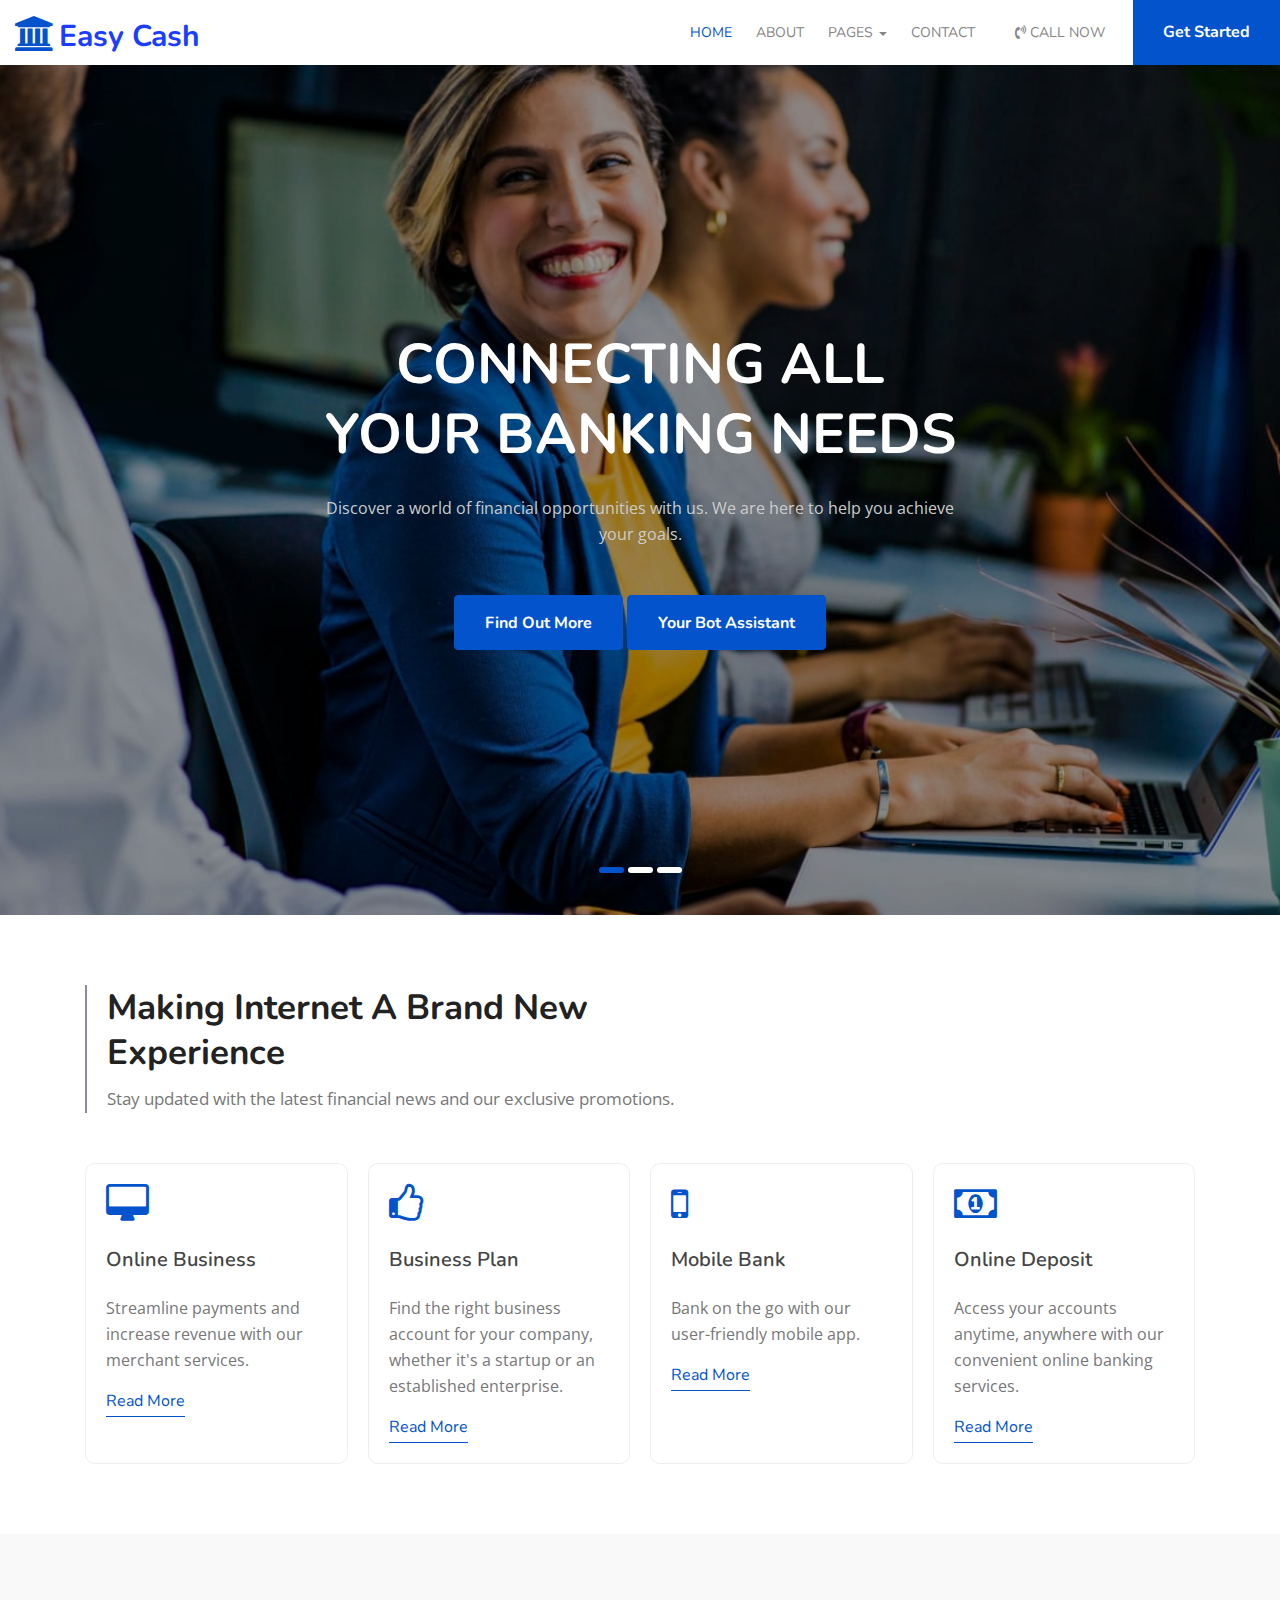
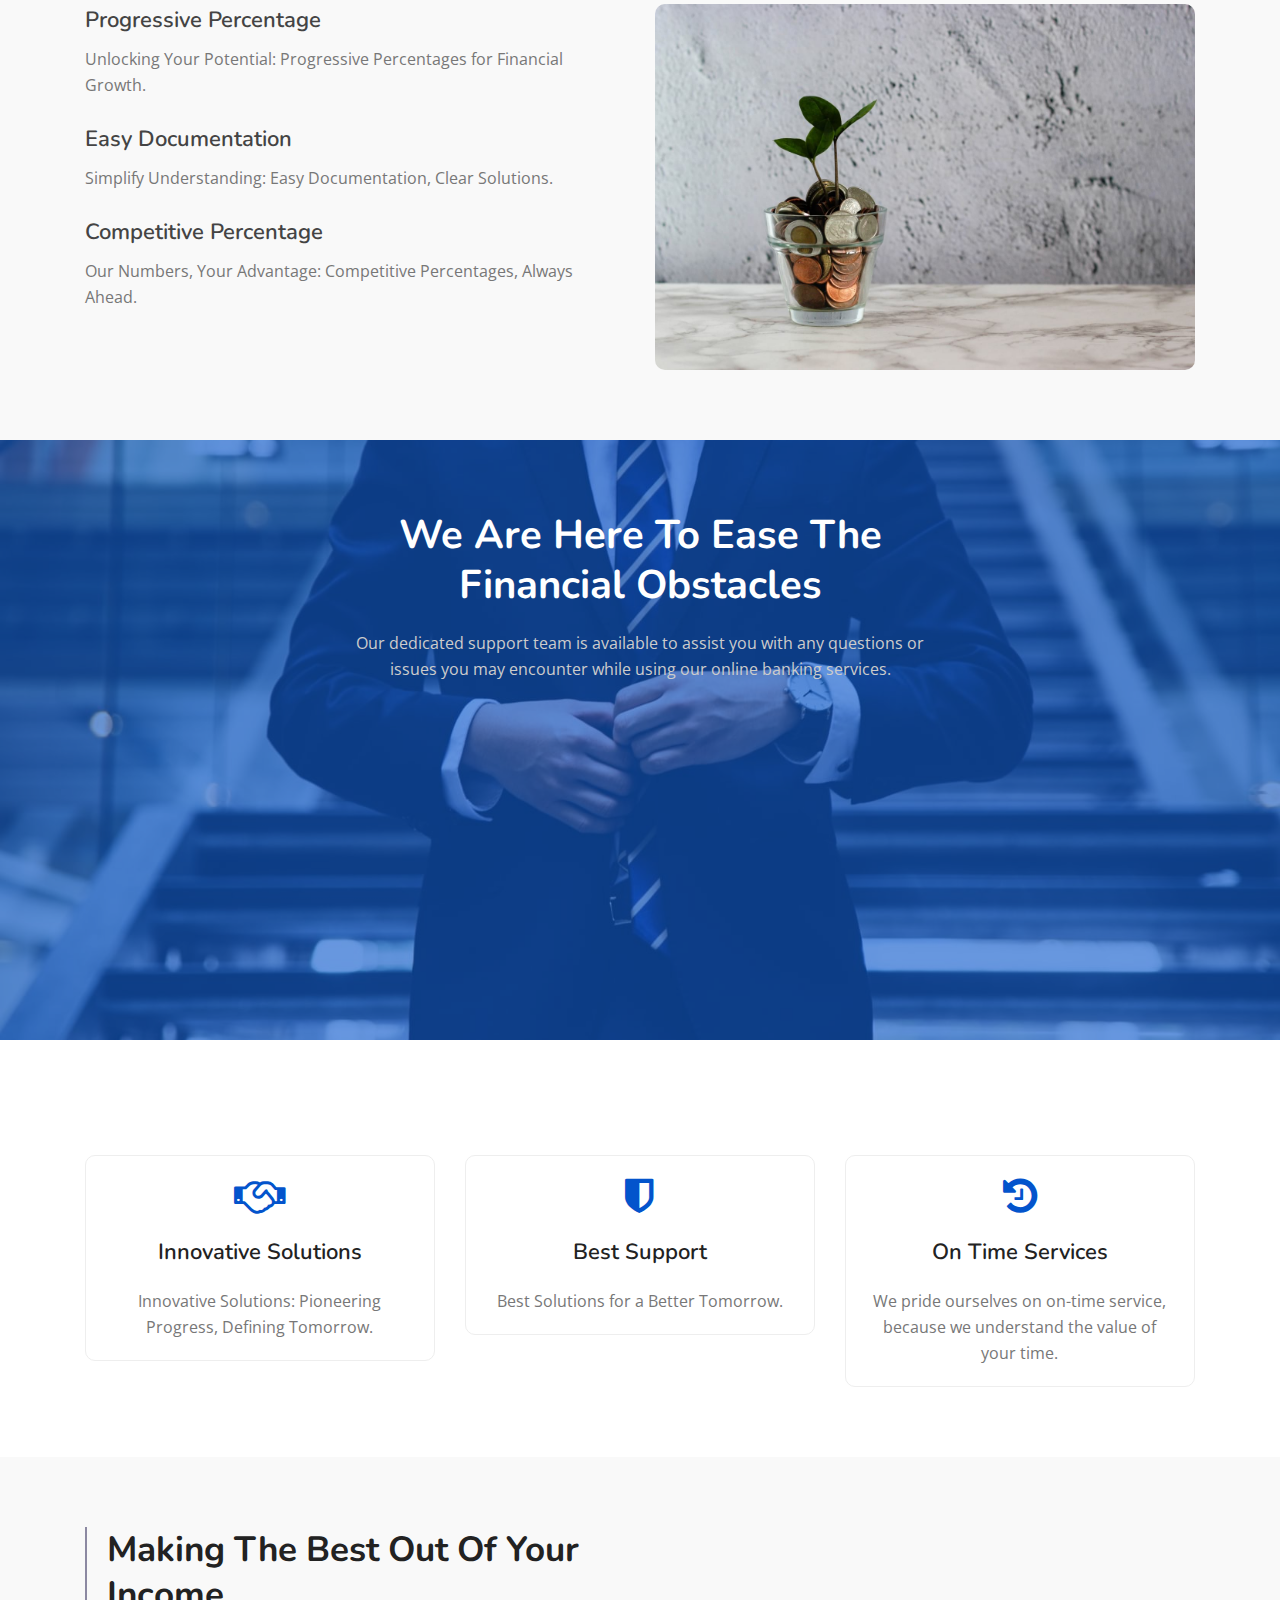
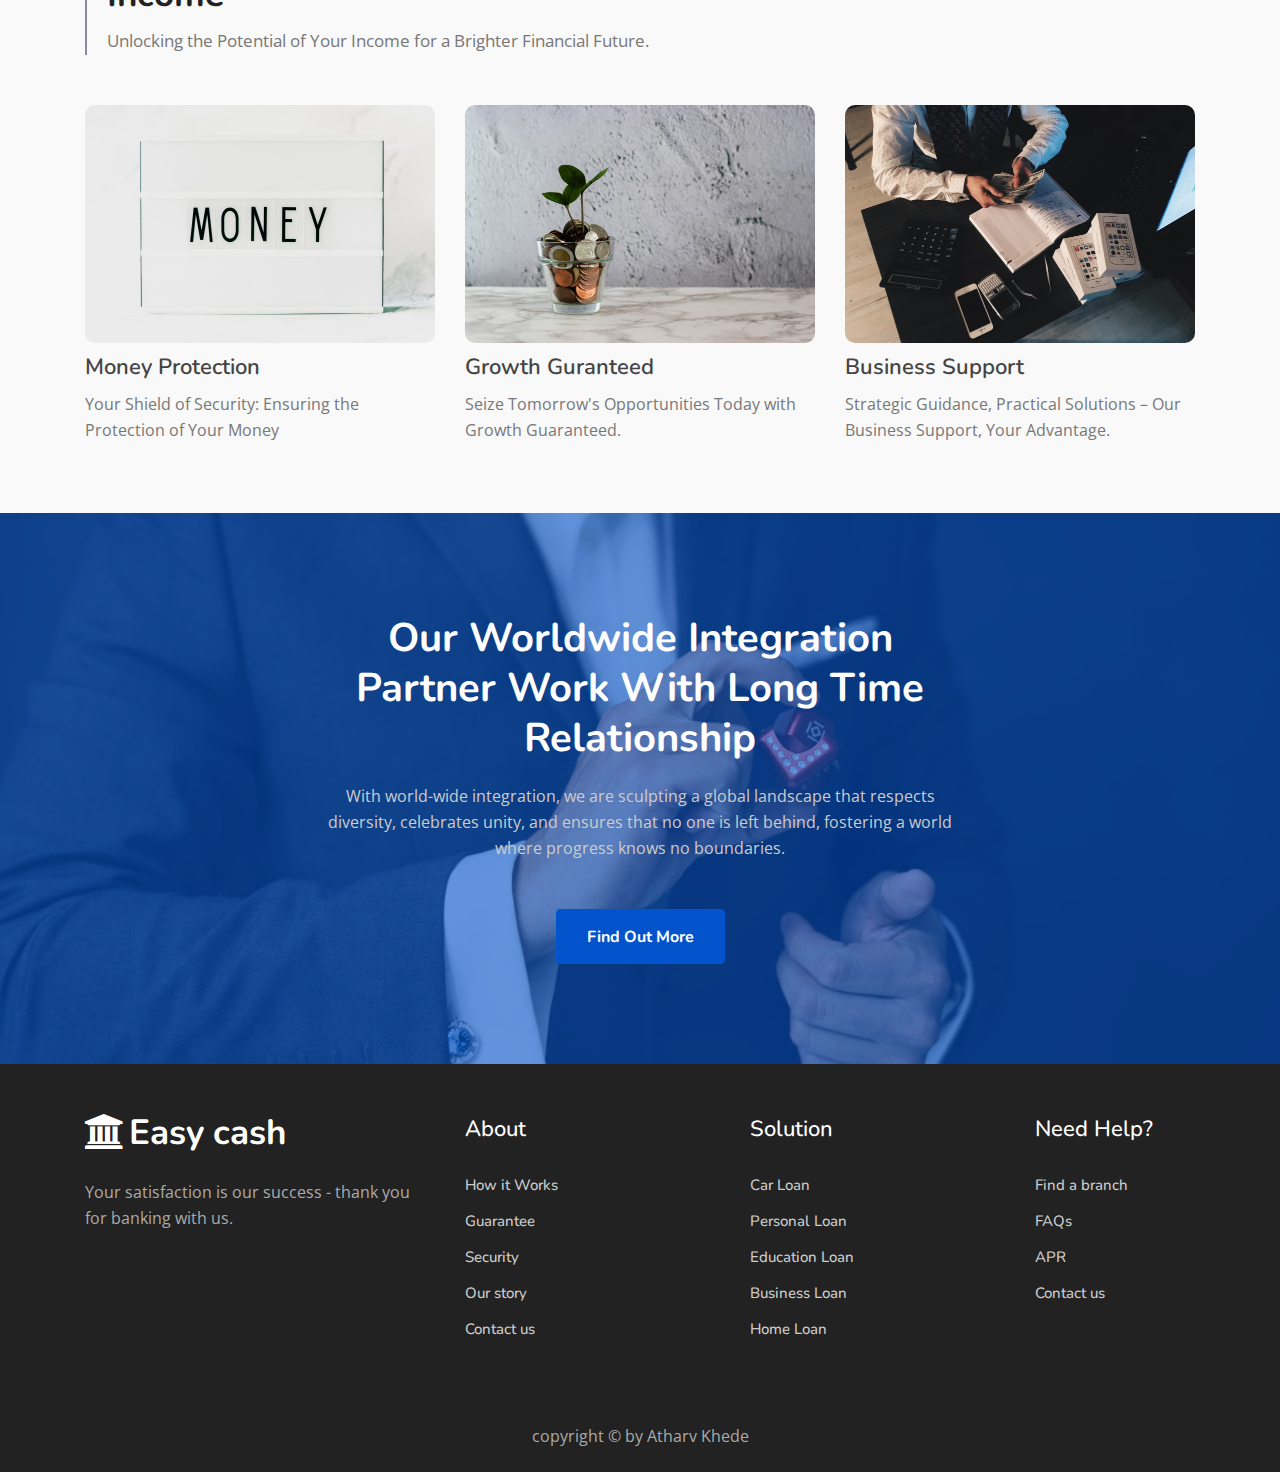
<file: index.html>
<!--
   Author: W3layouts
   Author URL: http://w3layouts.com
-->
<!doctype html>
<html lang="en">
  <head>
    <!-- Required meta tags -->
    <meta charset="utf-8">
    <meta name="viewport" content="width=device-width, initial-scale=1, shrink-to-fit=no">

    <title>Easy Cash</title>

    <!-- Template CSS -->
    <link rel="stylesheet" href="assets/css/style-starter.css">
    <link href="https://fonts.googleapis.com/css?family=Nunito:400,600,700&display=swap" rel="stylesheet">
    <link href="https://fonts.googleapis.com/css?family=Open+Sans&display=swap" rel="stylesheet">
  </head>
  <body id="home">
<section class=" w3l-header-4 header-sticky">
    <header class="absolute-top">
        <div class="container-fluid pr-lg-0">
        <nav class="navbar navbar-expand-lg navbar-light">
            <h1><a class="navbar-brand" href="index.html"><span class="fa fa-university mr-1" aria-hidden="true"></span>Easy cash</a></h1>
            <button class="navbar-toggler bg-gradient collapsed" type="button" data-toggle="collapse"
                data-target="#navbarNav" aria-controls="navbarNav" aria-expanded="false"
                aria-label="Toggle navigation">
                <span class="fa icon-expand fa-bars"></span>
				<span class="fa icon-close fa-times"></span>
            </button>
      
            <div class="collapse navbar-collapse" id="navbarNav">
                <ul class="navbar-nav ml-auto">
                    <li class="nav-item active">
                        <a class="nav-link" href="index.html">Home <span class="sr-only">(current)</span></a>
                    </li>
                    <li class="nav-item @@about__active">
                        <a class="nav-link" href="about.html">About</a>
                    </li> 
                    <li class="nav-item dropdown @@pages__active">
                        <a class="nav-link dropdown-toggle" href="#" id="navbarDropdown" role="button"
                            data-toggle="dropdown" aria-haspopup="true" aria-expanded="false">
                            pages
                        </a>
                        <div class="dropdown-menu" aria-labelledby="navbarDropdown">
                            <a class="dropdown-item" href="services.html">Services</a>
                        </div>
                    </li>
                    <li class="nav-item @@contact__active">
                        <a class="nav-link" href="contact.html">Contact</a>
                    </li>
                    <li class="nav-item ml-lg-3">
                        <a class="nav-link phone" href="tel:+(21)-234-9999"><span class="fa fa-volume-control-phone"></span> Call Now</a>
                    </li>
                    <li class="nav-item ml-lg-3">
                        <a href="#" class=" book btn btn-style">Get started</a>
                    </li>
                </ul>
            </div>
        </div>

        </nav>
    </div>
      </header>
</section>

<script src="assets/js/jquery-3.3.1.min.js"></script> <!-- Common jquery plugin -->
<!--bootstrap working-->
<script src="assets/js/bootstrap.min.js"></script>
<!-- //bootstrap working-->
<!-- disable body scroll which navbar is in active -->
<script>
$(function () {
  $('.navbar-toggler').click(function () {
    $('body').toggleClass('noscroll');
  })
});
</script>
<!-- disable body scroll which navbar is in active -->

<section class="w3l-main-slider" id="home">
  <!-- main-slider -->
  <div class="companies20-content">
    
    <div class="owl-one owl-carousel owl-theme">
      <div class="item text-center">
        <li>
          <div class="slider-info banner-view bg bg2" data-selector=".bg.bg2">
            <div class="banner-info">
              <div class="container">
                <div class="banner-info-bg mr-auto">
                  <h5>Connecting all your
                    banking needs </h5>
                  <p>Discover a world of financial opportunities with us. We are here to help you achieve your goals.</p>
                  <a class="btn btn-theme2 mt-md-5 mt-4" href="contact.html">Find out more</a>
                  <a class="btn btn-theme2 mt-md-5 mt-5" href="bot.html">Your Bot Assistant</a>
                </div>
              </div>
            </div>
          </div>
        </li>
      </div>
      <div class="item text-center">
        <li>
          <div class="slider-info  banner-view banner-top1 bg bg2" data-selector=".bg.bg2">
            <div class="banner-info">
              <div class="container">
                <div class="banner-info-bg mr-auto">
                  <h5>Connecting all your
                    banking needs </h5>
                  <p>Discover a world of financial opportunities with us. We are here to help you achieve your goals.</p>
                   <a class="btn btn-theme2 mt-md-5 mt-4" href="contact.html"> Find out more</a>
                  <a class="btn btn-theme2 mt-md-5 mt-5" href="bot.html">Your Bot Assistant</a>
                </div>
              </div>
            </div>
          </div>
        </li>
      </div>
      <div class="item text-center">
        <li>
          <div class="slider-info  banner-view banner-top2 bg bg2" data-selector=".bg.bg2">
            <div class="banner-info">
              <div class="container">
                <div class="banner-info-bg mr-auto">
                  <h5>Connecting all your
                    banking needs </h5>
                  <p>Discover a world of financial opportunities with us. We are here to help you achieve your goals.</p>
                   <a class="btn btn-theme2 mt-md-5 mt-4" href="contact.html"> Find out more</a>
                   <a class="btn btn-theme2 mt-md-5 mt-5" href="bot.html">Your Bot Assistant</a>
                </div>
              </div>
            </div>
          </div>
        </li>
      </div>
    </div>
  </div>
  <script src="assets/js/owl.carousel.js"></script>
  <!-- script for -->
  <script>
    $(document).ready(function () {
      $('.owl-one').owlCarousel({
        loop: true,
        margin: 0,
        nav: false,
        responsiveClass: true,
        autoplay: false,
        autoplayTimeout: 5000,
        autoplaySpeed: 1000,
        autoplayHoverPause: false,
        responsive: {
          0: {
            items: 1,
            nav: false
          },
          480: {
            items: 1,
            nav: false
          },
          667: {
            items: 1,
            nav: true
          },
          1000: {
            items: 1,
            nav: true
          }
        }
      })
    })
  </script>
  <!-- //script -->
  <!-- /main-slider -->
</section>
<section class="w3l-specification-6">
    <div class="specification-layout editContent">
        <div class="container">
            <div class="main-titles-head ">
                <h3 class="header-name editContent">
					Making internet a brand new experience
                </h3>
                <p class="tiltle-para editContent ">Stay updated with the latest financial news and our exclusive promotions.</p>
            </div>
                    <div class="call-grids-w3 d-grid">
                        <div class="grids-1 grids-effect">
                            <span class="fa fa-desktop"></span>
                            <h4><a href="#feature" class="title-head">Online Business</a></h4>
                            <p class="para">Streamline payments and increase revenue with our merchant services.</p>
                            <a href="about.html" class="action-button btn mt-3">Read more</a>
                        </div>
                        <div class="grids-1 grids-effect-2">
                            <span class="fa fa-thumbs-o-up"></span>
                            <h4><a href="#feature" class="title-head">Business Plan</a></h4>
                            <p class="para">Find the right business account for your company, whether it's a startup or an established enterprise.</p>
                            <a href="about.html" class="action-button btn mt-3">Read more</a>
                        </div>
                            <div class="grids-1 grids-effect">
                                <span class="fa fa-mobile"></span>
                                <h4><a href="#feature" class="title-head">Mobile Bank</a></h4>
                                <p class="para">Bank on the go with our user-friendly mobile app.</p>
                                <a href="about.html" class="action-button btn mt-3">Read more</a>
                            </div>
                            <div class="grids-1 grids-effect-2">
                                <span class="fa fa-money"></span>
                                <h4><a href="#feature" class="title-head">Online Deposit</a></h4>
                                <p class="para">Access your accounts anytime, anywhere with our convenient online banking services.</p>
                                <a href="about.html" class="action-button btn mt-3">Read more</a>
                            </div>  
                  </div>
        </div>
</section>
<section class="w3l-teams-15">
	<div class="team-single-main editContent">
		<div class="container">

		<div  class="row">
				<div class="column2 image-text col-lg-6">
					<div class="nature-row editContent">
						<h5><a href="#page" >
							Progressive Percentage</a></h5>
					<p class="para editContent text ">
						Unlocking Your Potential: Progressive Percentages for Financial Growth.</p>
					</div>
					<div class="nature-row editContent">
						<h5><a href="#page">
							Easy Documentation</a></h5>
					<p class="para editContent text ">
						Simplify Understanding: Easy Documentation, Clear Solutions.</p>
					</div>
					<div class="nature-row editContent">
						<h5><a href="#page">
							Competitive Percentage</a></h5>
					<p class="para editContent text ">
						Our Numbers, Your Advantage: Competitive Percentages, Always Ahead.</p>
					</div>
				</div>
			<div class="column2 image-text col-lg-6">
				<img src="assets/images/b1.jpg" alt="product" class="img-responsive ">
			</div>
		</div>
		</div>
		</div>
	</div>
</section>

<section class="w3l-call-to-action_9">
    <div class="call-w3">
        <div class="container text-center">
            <div class="title-head">
            <h3>We are here to ease the financial obstacles</h3>
            <p class="para">Our dedicated support team is available to assist you with any questions or issues you may encounter while using our online banking services.</p>
        </div>
              </div>
        </div>
    </div>
    <div class="call-w3-two editContent">
        <div class="container">
            <div class="grids">
                <div class="grids-content row text-center">
                    <div class="col-lg-4 col-md-6 editContent jst-coloums">
                        <div class="column color-2">
                            <span class="fa fa-handshake-o" aria-hidden="true"></span>
                        <h4><a href="about.html" class=" editContent">Innovative Solutions</a></h4>
                        <p class="para editContent">Innovative Solutions: Pioneering Progress, Defining Tomorrow.</p>
                        
                    </div>
                </div>
              
                    <div class="col-lg-4 col-md-6 editContent jst-coloums">
                        <div class="column color-2">
                            <span class="fa fa-shield" aria-hidden="true"></span>
                        <h4><a href="about.html" class=" editContent">Best Support</a></h4>
                        <p class="para editContent">Best Solutions for a Better Tomorrow.</p>
                        
                    </div>
                </div>
    
                    <div class="col-lg-4 col-md-6 editContent jst-coloums">
                        <div class="column color-2">
                            <span class="fa fa-history" aria-hidden="true"></span>
                        <h4><a href="about.html" class=" editContent">On Time Services
                        </a></h4>
                        <p class="para editContent">We pride ourselves on on-time service, because we understand the value of your time.</p>
       
                    </div>
                </div>
                </div>
            </div>

        </div>
    </div>
</section>

<section class="w3l-covers-18">
        <div class="covers-main editContent">
            <div class="container">
              <div class="main-titles-head ">
                <h3 class="header-name editContent">
                  Making the Best out of your Income
                </h3>
                <p class="tiltle-para editContent ">Unlocking the Potential of Your Income for a Brighter Financial Future.</p>
            </div>
                <div class="gallery-image row">
                  <div class="img-box col-lg-4 col-md-6">
                    <img src="assets/images/b3.jpg" alt="product" class="img-responsive ">
                    <h5 class="my-2"><a href="about.html">Money Protection</a></h5>
                    <p class="para">Your Shield of Security: Ensuring the Protection of Your Money</p>
                  </div>
                  <div class="img-box col-lg-4 col-md-6">
                    <img src="assets/images/b1.jpg" alt="product" class="img-responsive ">
                    <h5 class="my-2"><a href="about.html">Growth Guranteed</a></h5>
                    <p class="para">Seize Tomorrow's Opportunities Today with Growth Guaranteed.</p>
                  </div>
                  <div class="img-box col-lg-4 col-md-6">
                    <img src="assets/images/b2.jpg" alt="product" class="img-responsive ">
                    <h5 class="my-2"><a href="about.html">Business Support</a></h5>
                    <p class="para">Strategic Guidance, Practical Solutions – Our Business Support, Your Advantage.</p>
                    </div>
                  </div>
                </div>
            </div>
        </div>
    </section>

<section class="w3l-clients" id="client">
    <div class="main-w3 text-center"> 
        <div class="container">
            <div class="cover-back">
          <h3>Our worldwide integration partner work with long time relationship</h3>
          <p class="para">With world-wide integration, we are sculpting a global landscape that respects diversity, celebrates unity, and ensures that no one is left behind, fostering a world where progress knows no boundaries.</p>
          <a class="btn btn-theme2 mt-md-5 mt-4" href="contact.html">Find out more</a>
        </div>
        </div>
    </div>
</section>

<section class="w3l-footer-29-main">
	<div class="footer-29 py-5">
	  <div class="container">
		<div class="row footer-top-29">
		  <div class="col-lg-4 col-md-6 col-sm-8 footer-list-29 footer-1">
			<div class="left-side">
				<h2><a href="index.html" class="footer-logo"><span class="fa fa-university mr-1" aria-hidden="true"></span>Easy cash</a></h2>
				<p class="para">Your satisfaction is our success - thank you for banking with us.</p>
			</div>
		  </div>
		  <div class="col-lg-3 col-md-3 col-sm-4 footer-list-29 footer-2 ">
			<ul>
				<h6 class="footer-title-29">About</h6>
				<li><a href="#page">How it Works</a></li>
				<li><a href="#page">Guarantee</a></li>
				<li><a href="#page">Security</a></li>
				<li><a href="#page"> Our story</a></li>
				<li><a href="#page">Contact us</a></li>
			  </ul>
		  </div>
		  <div class="col-lg-3 col-md-3 col-sm-6 footer-list-29 footer-2 ">
			<ul>
				<h6 class="footer-title-29">Solution</h6>
				<li><a href="#page">Car Loan</a></li>
				<li><a href="#page">Personal Loan</a></li>
				<li><a href="#page">Education Loan</a></li>
				<li><a href="#page">Business Loan</a></li>
				<li><a href="#page">Home Loan</a></li>
			  </ul>
		  </div>
		  <div class="col-lg-2 col-md-3 col-sm-6 footer-list-29 footer-2 ">
			<ul>
				<h6 class="footer-title-29">Need Help?</h6>
				<li><a href="#page">Find a branch</a></li>
				<li><a href="#page">FAQs</a></li>
				<li><a href="#page">APR</a></li>
				<li><a href="#page">Contact us</a></li>
			  </ul>
		  </div>
		</div>
	</div>
  </section>
  <section class="w3l-footer-29-main w3l-copyright">
	<div class="container">
	  <div class=" bottom-copies text-center">
		<p class="copy-footer-29">copyright &copy; by Atharv Khede</a></p>
	  </div>
	</div>
  </section>
<!-- move top -->
<button onclick="topFunction()" id="movetop" title="Go to top">
	<span class="fa fa-long-arrow-up"></span>
</button>
<script>
	// When the user scrolls down 20px from the top of the document, show the button
	window.onscroll = function () {
		scrollFunction()
	};

	function scrollFunction() {
		if (document.body.scrollTop > 20 || document.documentElement.scrollTop > 20) {
			document.getElementById("movetop").style.display = "block";
		} else {
			document.getElementById("movetop").style.display = "none";
		}
	}

	// When the user clicks on the button, scroll to the top of the document
	function topFunction() {
		document.body.scrollTop = 0;
		document.documentElement.scrollTop = 0;
	}
</script>
<!-- /move top -->
</body>

</html>
</file>
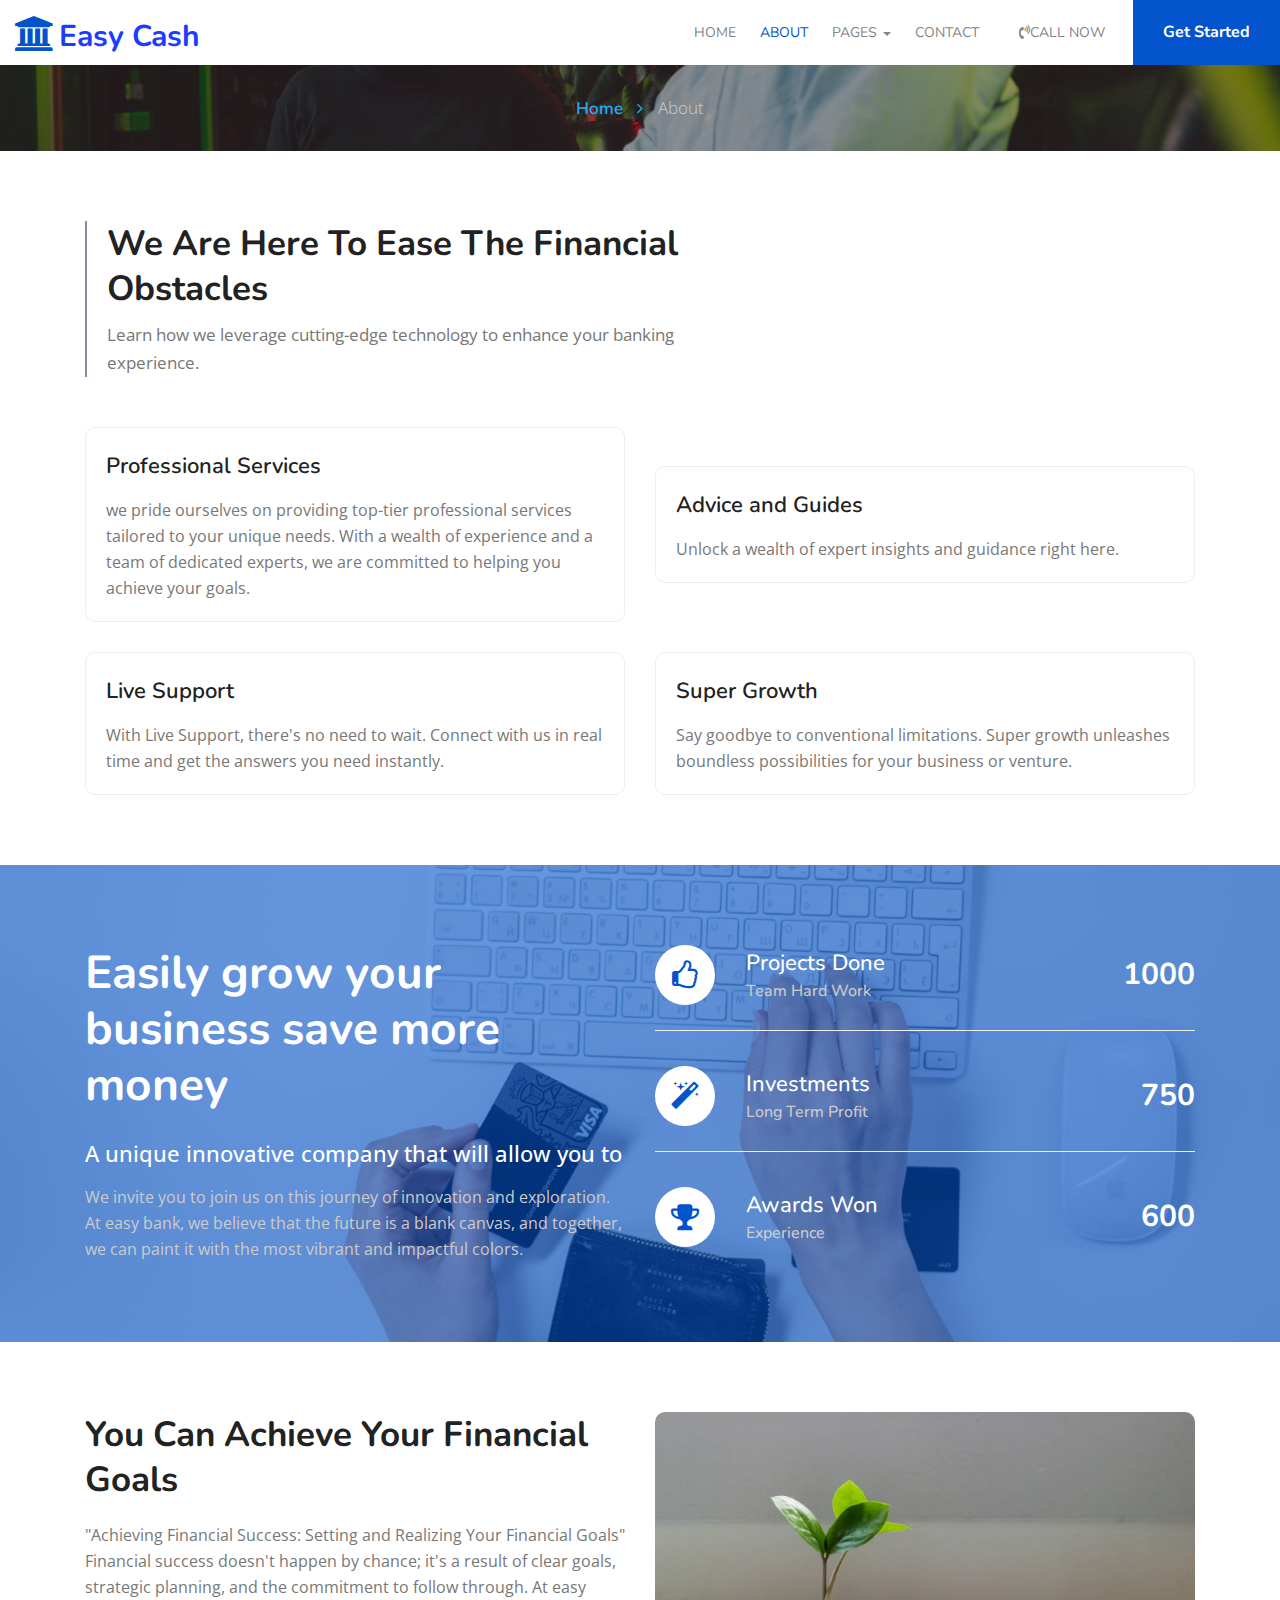
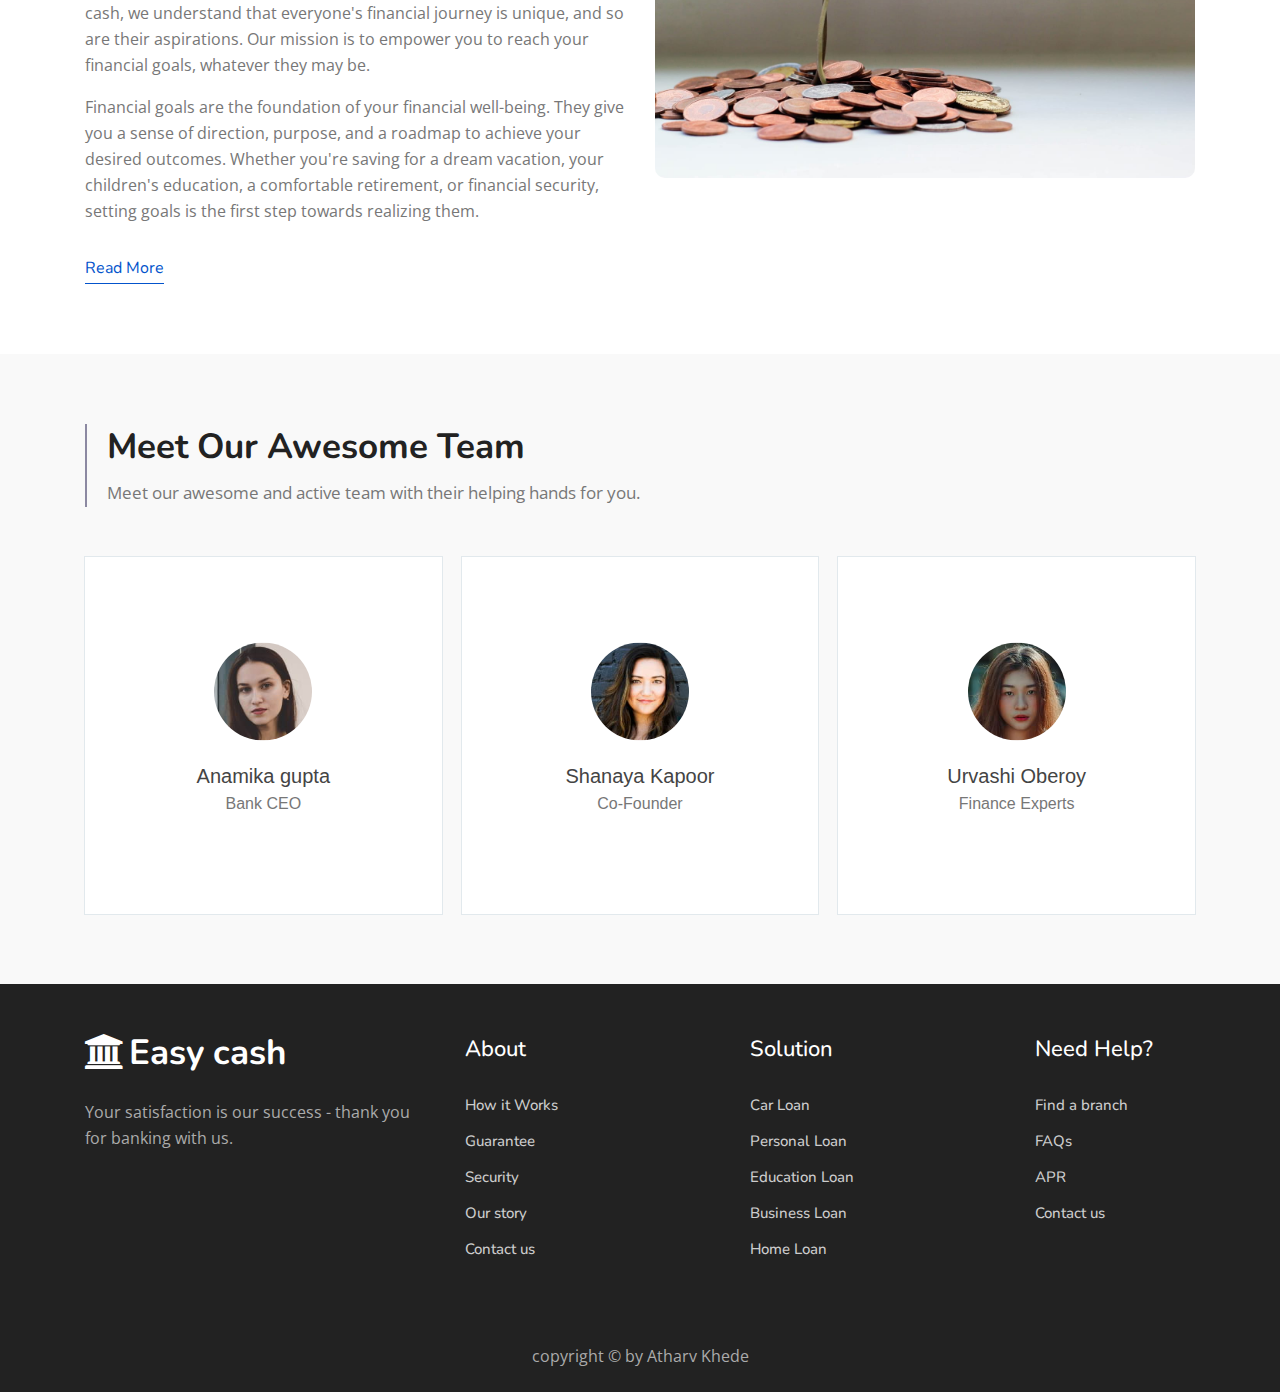
<file: about.html>
<!doctype html>
<html lang="en">
  <head>
    <!-- Required meta tags -->
    <meta charset="utf-8">
    <meta name="viewport" content="width=device-width, initial-scale=1, shrink-to-fit=no">

    <title>Easy cash</title>

    <!-- Template CSS -->
    <link rel="stylesheet" href="assets/css/style-starter.css">
    <link href="https://fonts.googleapis.com/css?family=Nunito:400,600,700&display=swap" rel="stylesheet">
    <link href="https://fonts.googleapis.com/css?family=Open+Sans&display=swap" rel="stylesheet">
  </head>
  <body id="home">
<section class=" w3l-header-4 header-sticky">
    <header class="absolute-top">
        <div class="container-fluid pr-lg-0">
        <nav class="navbar navbar-expand-lg navbar-light">
            <h1><a class="navbar-brand" href="index.html"><span class="fa fa-university mr-1" aria-hidden="true"></span>Easy cash</a></h1>
            <button class="navbar-toggler bg-gradient collapsed" type="button" data-toggle="collapse"
                data-target="#navbarNav" aria-controls="navbarNav" aria-expanded="false"
                aria-label="Toggle navigation">
                <span class="fa icon-expand fa-bars"></span>
				<span class="fa icon-close fa-times"></span>
            </button>
      
            <div class="collapse navbar-collapse" id="navbarNav">
                <ul class="navbar-nav ml-auto">
                    <li class="nav-item @@home__active">
                        <a class="nav-link" href="index.html">Home <span class="sr-only">(current)</span></a>
                    </li>
                    <li class="nav-item active">
                        <a class="nav-link" href="about.html">About</a>
                    </li> 
                    <li class="nav-item dropdown @@pages__active">
                        <a class="nav-link dropdown-toggle" href="#" id="navbarDropdown" role="button"
                            data-toggle="dropdown" aria-haspopup="true" aria-expanded="false">
                            pages
                        </a>
                        <div class="dropdown-menu" aria-labelledby="navbarDropdown">
                            <a class="dropdown-item" href="services.html">Services</a>
                        </div>
                    </li>
                    <li class="nav-item @@contact__active">
                        <a class="nav-link" href="contact.html">Contact</a>
                    </li>
                    <li class="nav-item ml-lg-3">
                        <a class="nav-link phone" href="tel:+(21)-234-9999"><span class="fa fa-volume-control-phone"></span>Call Now</a>
                    </li>
                    <li class="nav-item ml-lg-3">
                        <a href="#" class=" book btn btn-style">Get started</a>
                    </li>
                </ul>
            </div>
        </div>

        </nav>
    </div>
      </header>
</section>

<script src="assets/js/jquery-3.3.1.min.js"></script> <!-- Common jquery plugin -->
<!--bootstrap working-->
<script src="assets/js/bootstrap.min.js"></script>
<!-- //bootstrap working-->
<!-- disable body scroll which navbar is in active -->
<script>
$(function () {
  $('.navbar-toggler').click(function () {
    $('body').toggleClass('noscroll');
  })
});
</script>
<!-- disable body scroll which navbar is in active -->


<!-- breadcrumbs -->
    <section class="w3l-inner-banner-main">
        <div class="about-inner about editContent">
            <div class="container">   
            <div class="breadcrumbs-sub">
                <ul class="breadcrumbs-custom-path">
                    <li class="right-side propClone"><a href="index.html" class="editContent">Home <span class="fa fa-angle-right" aria-hidden="true"></span></a> <p></li>
                    <li class="active editContent">About</li>
                </ul>
            </div>
</div>

   </div>
    </section>
<!-- breadcrumbs //-->

<section class="w3l-content-with-photo-4"  id="about">
    <div class="content-with-photo4-block editContent">
        <div class="container">
            <div class="main-titles-head ">
                <h3 class="header-name editContent">
					We are here to ease the financial obstacles
                </h3>
                <p class="tiltle-para editContent ">Learn how we leverage cutting-edge technology to enhance your banking experience.</p>
            </div>
            <div class="cwp4-two row">
                <div class="cwp4-text col-lg-6 col-md-6">
                    <div class="posivtion-grid editContent">
                    <h3 class="editContent"><a href="#page">Professional Services</a>
                        </h3>
                    <p class="para editContent">we pride ourselves on providing top-tier professional services tailored to your unique needs. With a wealth of experience and a team of dedicated experts, we are committed to helping you achieve your goals.</p>
        </div>
        </div>
                <div class="cwp4-text col-lg-6 col-md-6 ">
                    <div class="posivtion-grid editContent">
                    <h3 class="editContent"><a href="#page">Advice and Guides</a></h3>
                    <p class="para editContent">Unlock a wealth of expert insights and guidance right here.</p>
        </div>
        </div>
        <div class="cwp4-text col-lg-6 col-md-6">
            <div class="posivtion-grid editContent">
            <h3 class="editContent"><a href="#page">Live Support</a>
                </h3>
            <p class="para editContent">With Live Support, there's no need to wait. Connect with us in real time and get the answers you need instantly.</p><a href="#page"></a>
</div>
</div>
        <div class="cwp4-text col-lg-6 col-md-6">
            <div class="posivtion-grid editContent">
            <h3 class="editContent"><a href="#page">Super Growth</a></h3>
            <p class="para editContent">Say goodbye to conventional limitations. Super growth unleashes boundless possibilities for your business or venture.</p>
</div>
</div>
    </div>
</div>
</section>
<section class="w3l-about ">
      <div class="skills-bars editContent counter-width ">
            <div class="container">
              <div class="nature-bars row">
                <div class="col-lg-6">
              <h3>
                Easily grow your business save more money</h3>
              <div class="link-list-menu">
                <p>A unique innovative company that will allow you to</p>
              </div>
              <p class="para both-para mt-3">We invite you to join us on this journey of innovation and exploration. At easy bank, we believe that the future is a blank canvas, and together, we can paint it with the most vibrant and impactful colors.</p>
            </div>
            <div class="col-lg-6 image-image">
<div class="bank-net">
  <div class="icon-span ">
    <span class="fa fa-thumbs-o-up"></span> </div>
  <div class="bank-bank text-left">
  <h4>Projects Done</h4>
  <h5>Team Hard Work</h5>
</div>
<h6>1000</h6>
</div>
<div class="bank-net">
  <div class="icon-span ">
    <span class="fa fa-magic"></span> </div>
  <div class="bank-bank text-left">
  <h4>Investments</h4>
  <h5>Long Term Profit</h5>
</div>
<h6>750</h6>
</div>
<div class="bank-net">
  <div class="icon-span ">
    <span class="fa fa-trophy"></span> </div>
  <div class="bank-bank text-left">
  <h4>Awards Won</h4>
  <h5>Experience</h5>
</div>
<h6 >600</h6>
</div>
            </div>
          </div>

            </div>
      </div>
</section>
<section class="w3l-recent-work">
	<div class="jst-two-col">
		<div class="container">
<div class="row">

	<div class="my-bio col-lg-6">
		<h3>You can achieve your financial goals</h3>
	<p class="para mb-3">"Achieving Financial Success: Setting and Realizing Your Financial Goals"

    Financial success doesn't happen by chance; it's a result of clear goals, strategic planning, and the commitment to follow through. At easy cash, we understand that everyone's financial journey is unique, and so are their aspirations. Our mission is to empower you to reach your financial goals, whatever they may be.</p>
	<p class="para mb-3">Financial goals are the foundation of your financial well-being. They give you a sense of direction, purpose, and a roadmap to achieve your desired outcomes. Whether you're saving for a dream vacation, your children's education, a comfortable retirement, or financial security, setting goals is the first step towards realizing them.</p>
	<a href="about.html" class="action-button btn mt-3">Read more</a>
</div>
<div class="col-lg-6 ">
	<img src="assets/images/b4.jpg" alt="product" class="img-responsive about-me">
</div>
</div>
		</div>
	</div>
</section>
<section class="w3l-team-main-6" id="team">
	<!-- /team-grids -->
	<div class="team-content-page editContent ">

		<div class="container">
			<div class="main-titles-head ">
                <h3 class="header-name editContent">
					 Meet our Awesome team
                </h3>
                <p class="tiltle-para editContent ">Meet our awesome and active team with their helping hands for you.</p>
            </div>
			<div class="at-grid" data-column="3">
			  <div class="at-column">
				<div class="at-user">
				  <div class="at-user__avatar"><img src="assets/images/c1.jpg" alt="product" class="img-responsive about-me"> </div><div class="at-user__name">Anamika gupta</div>
				  <div class="at-user__title">Bank CEO</div>
				  <ul class="at-social">
					<li class="at-social__item"><a href="#page"><span class="fa fa-facebook" aria-hidden="true"></span></a></li>
					<li class="at-social__item"><a href="#page"><span class="fa fa-twitter" aria-hidden="true"></span></a></li>
					<li class="at-social__item"><a href="#page"><span class="fa fa-linkedin" aria-hidden="true"></span></a></li>
				  </ul>
				</div>
			  </div>
			  <div class="at-column">
				<div class="at-user">
				  <div class="at-user__avatar"><img src="assets/images/c2.jpg"/></div>
				  <div class="at-user__name">Shanaya Kapoor</div>
				  <div class="at-user__title">Co-Founder</div>
				  <ul class="at-social">
					<li class="at-social__item"><a href="#page"><span class="fa fa-facebook" aria-hidden="true"></span></a></li>
					<li class="at-social__item"><a href="#page"><span class="fa fa-twitter" aria-hidden="true"></span></a></li>
					<li class="at-social__item"><a href="#page"><span class="fa fa-linkedin" aria-hidden="true"></span></a></li>
				  </ul>
				</div>
			  </div>
			  <div class="at-column">
				<div class="at-user">
				  <div class="at-user__avatar"><img src="assets/images/c3.jpg"/></div>
				  <div class="at-user__name">Urvashi Oberoy</div>
				  <div class="at-user__title">Finance Experts</div>
				  <ul class="at-social">
					<li class="at-social__item"><a href="#page"><span class="fa fa-facebook" aria-hidden="true"></span></a></li>
					<li class="at-social__item"><a href="#page"><span class="fa fa-twitter" aria-hidden="true"></span></a></li>
					<li class="at-social__item"><a href="#page"><span class="fa fa-linkedin" aria-hidden="true"></span></a></li>
				  </ul>
				</div>
			  </div>
		  </div>
		  </div>
	</div>
	<!-- /team-grids -->
</section>
<section class="w3l-footer-29-main">
	<div class="footer-29 py-5">
	  <div class="container">
		<div class="row footer-top-29">
		  <div class="col-lg-4 col-md-6 col-sm-8 footer-list-29 footer-1">
			<div class="left-side">
				<h2><a href="index.html" class="footer-logo"><span class="fa fa-university mr-1" aria-hidden="true"></span>Easy cash</a></h2>
				<p class="para">Your satisfaction is our success - thank you for banking with us.</p>
			</div>
		  </div>
		  <div class="col-lg-3 col-md-3 col-sm-4 footer-list-29 footer-2 ">
			<ul>
				<h6 class="footer-title-29">About</h6>
				<li><a href="#page">How it Works</a></li>
				<li><a href="#page">Guarantee</a></li>
				<li><a href="#page">Security</a></li>
				<li><a href="#page"> Our story</a></li>
				<li><a href="#page">Contact us</a></li>
			  </ul>
		  </div>
		  <div class="col-lg-3 col-md-3 col-sm-6 footer-list-29 footer-2 ">
			<ul>
				<h6 class="footer-title-29">Solution</h6>
				<li><a href="#page">Car Loan</a></li>
				<li><a href="#page">Personal Loan</a></li>
				<li><a href="#page">Education Loan</a></li>
				<li><a href="#page">Business Loan</a></li>
				<li><a href="#page">Home Loan</a></li>
			  </ul>
		  </div>
		  <div class="col-lg-2 col-md-3 col-sm-6 footer-list-29 footer-2 ">
			<ul>
				<h6 class="footer-title-29">Need Help?</h6>
				<li><a href="#page">Find a branch</a></li>
				<li><a href="#page">FAQs</a></li>
				<li><a href="#page">APR</a></li>
				<li><a href="#page">Contact us</a></li>
			  </ul>
		  </div>
		</div>
	</div>
  </section>
  <section class="w3l-footer-29-main w3l-copyright">
	<div class="container">
	  <div class=" bottom-copies text-center">
		<p class="copy-footer-29">copyright &copy; by Atharv Khede</a></p>
	  </div>
	</div>
  </section>
<!-- move top -->
<button onclick="topFunction()" id="movetop" title="Go to top">
	<span class="fa fa-long-arrow-up"></span>
</button>
<script>
	// When the user scrolls down 20px from the top of the document, show the button
	window.onscroll = function () {
		scrollFunction()
	};

	function scrollFunction() {
		if (document.body.scrollTop > 20 || document.documentElement.scrollTop > 20) {
			document.getElementById("movetop").style.display = "block";
		} else {
			document.getElementById("movetop").style.display = "none";
		}
	}

	// When the user clicks on the button, scroll to the top of the document
	function topFunction() {
		document.body.scrollTop = 0;
		document.documentElement.scrollTop = 0;
	}
</script>
<!-- /move top -->
</body>

</html>
</file>
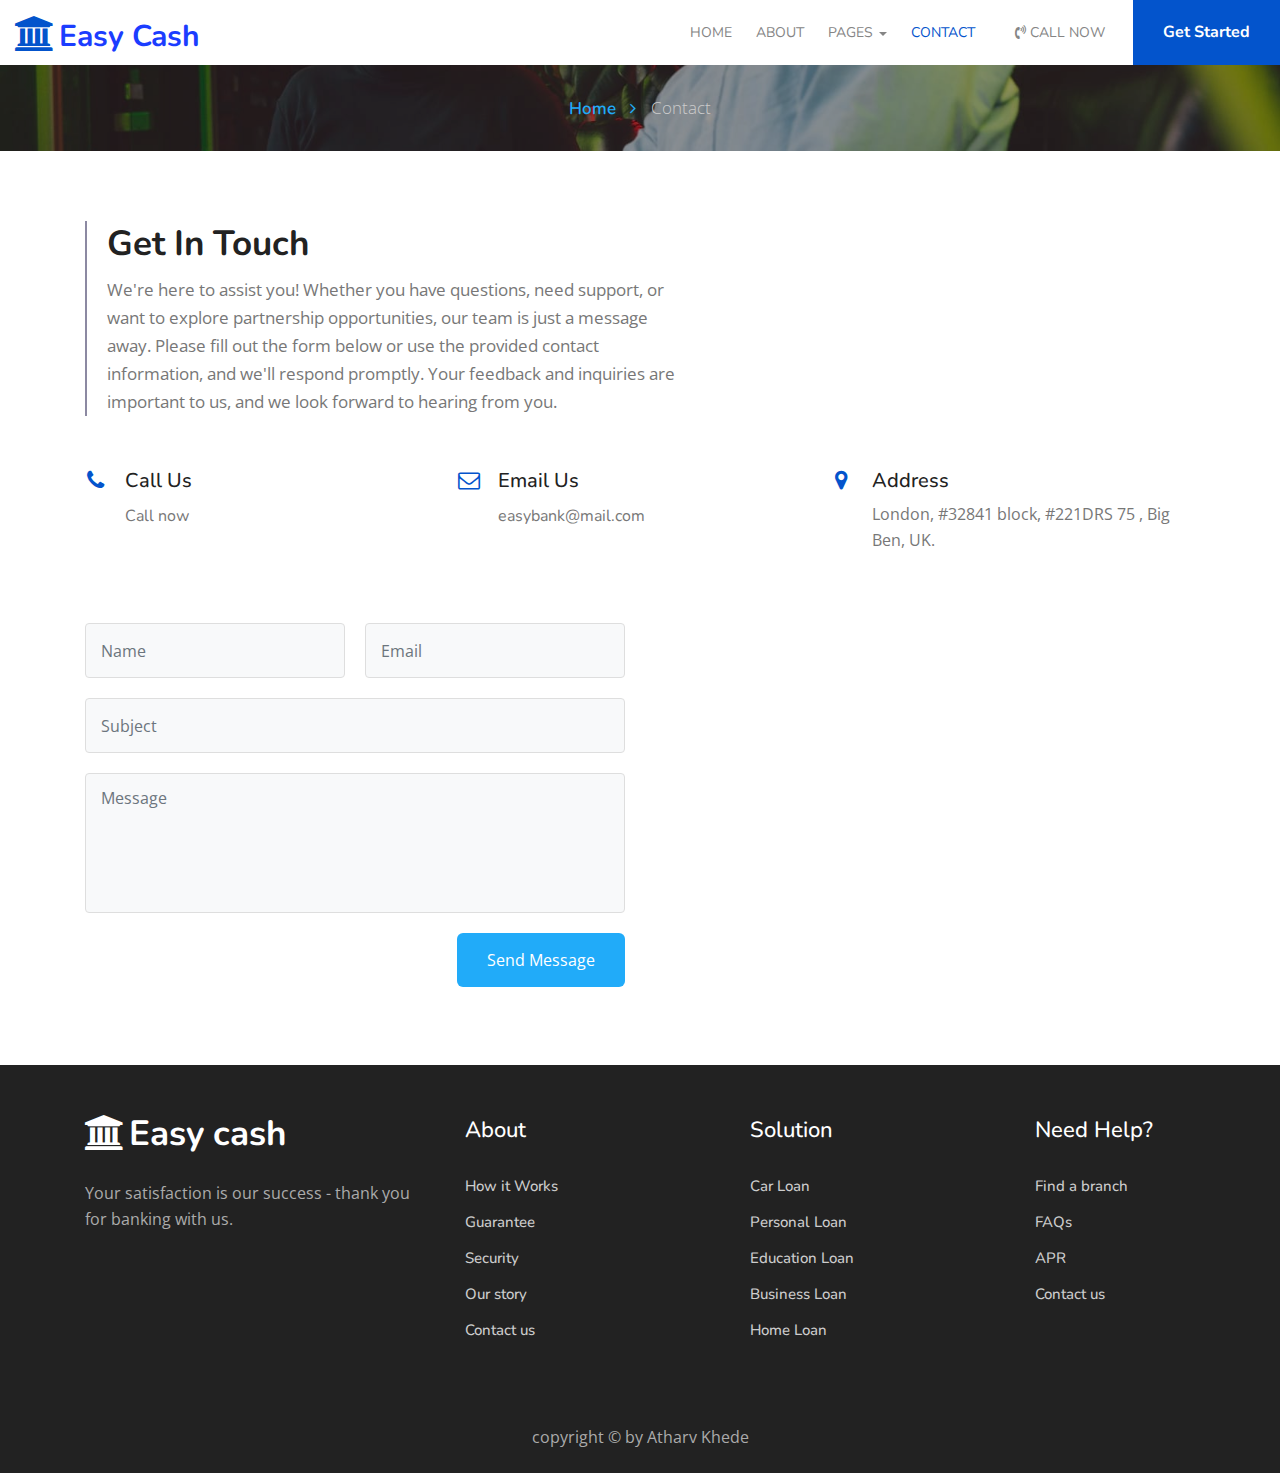
<file: contact.html>
<!doctype html>
<html lang="en">
  <head>
    <!-- Required meta tags -->
    <meta charset="utf-8">
    <meta name="viewport" content="width=device-width, initial-scale=1, shrink-to-fit=no">

    <title>Easy cash</title>

    <!-- Template CSS -->
    <link rel="stylesheet" href="assets/css/style-starter.css">
    <link href="https://fonts.googleapis.com/css?family=Nunito:400,600,700&display=swap" rel="stylesheet">
    <link href="https://fonts.googleapis.com/css?family=Open+Sans&display=swap" rel="stylesheet">
  </head>
  <body id="home">
<section class=" w3l-header-4 header-sticky">
    <header class="absolute-top">
        <div class="container-fluid pr-lg-0">
        <nav class="navbar navbar-expand-lg navbar-light">
            <h1><a class="navbar-brand" href="index.html"><span class="fa fa-university mr-1" aria-hidden="true"></span>Easy cash</a></h1>
            <button class="navbar-toggler bg-gradient collapsed" type="button" data-toggle="collapse"
                data-target="#navbarNav" aria-controls="navbarNav" aria-expanded="false"
                aria-label="Toggle navigation">
                <span class="fa icon-expand fa-bars"></span>
				<span class="fa icon-close fa-times"></span>
            </button>
      
            <div class="collapse navbar-collapse" id="navbarNav">
                <ul class="navbar-nav ml-auto">
                    <li class="nav-item @@home__active">
                        <a class="nav-link" href="index.html">Home <span class="sr-only">(current)</span></a>
                    </li>
                    <li class="nav-item @@about__active">
                        <a class="nav-link" href="about.html">About</a>
                    </li> 
                    <li class="nav-item dropdown @@pages__active">
                        <a class="nav-link dropdown-toggle" href="#" id="navbarDropdown" role="button"
                            data-toggle="dropdown" aria-haspopup="true" aria-expanded="false">
                            pages
                        </a>
                        <div class="dropdown-menu" aria-labelledby="navbarDropdown">
                            <a class="dropdown-item" href="services.html">Services</a>
                        </div>
                    </li>
                    <li class="nav-item active">
                        <a class="nav-link" href="contact.html">Contact</a>
                    </li>
                    <li class="nav-item ml-lg-3">
                        <a class="nav-link phone" href="tel:+(21)-234-9999"><span class="fa fa-volume-control-phone"></span> Call Now</a>
                    </li>
                    <li class="nav-item ml-lg-3">
                        <a href="#" class=" book btn btn-style">Get started</a>
                    </li>
                </ul>
            </div>
        </div>

        </nav>
    </div>
      </header>
</section>

<script src="assets/js/jquery-3.3.1.min.js"></script> <!-- Common jquery plugin -->
<!--bootstrap working-->
<script src="assets/js/bootstrap.min.js"></script>
<!-- //bootstrap working-->
<!-- disable body scroll which navbar is in active -->
<script>
$(function () {
  $('.navbar-toggler').click(function () {
    $('body').toggleClass('noscroll');
  })
});
</script>
<!-- disable body scroll which navbar is in active -->


<!-- breadcrumbs -->
<section class="w3l-inner-banner-main">
    <div class="about-inner contact">
        <div class="breadcrumbs-sub">
            <ul class="breadcrumbs-custom-path">
                <li class="right-side propClone"><a href="index.html" class="editContent">Home <span class="fa fa-angle-right" aria-hidden="true"></span></a> <p></li>
                <li class="active editContent">
                    Contact</li>
            </ul>
            </div>
</div>
</div>
</section>
<!-- breadcrumbs //-->

<section class="w3l-contact-info-main" id="contact">
    <div class="contact-sec	editContent">
        <div class="container">
            <div class="main-titles-head">
                <h3 class="header-name editContent">
                    Get In Touch
                </h3>
                <p class="tiltle-para editContent">We're here to assist you! Whether you have questions, need support, or want to explore partnership opportunities, our team is just a message away. Please fill out the form below or use the provided contact information, and we'll respond promptly. Your feedback and inquiries are important to us, and we look forward to hearing from you.</p>
            </div>
            <div class="d-grid contact-view">
                <div class="cont-details">
                    <div class="cont-top">
                        <div class="cont-left text-center">
                            <span class="fa fa-phone text-primary"></span>
                        </div>
                        <div class="cont-right">
                            <h6>Call Us</h6>
                            <p class="para"><a href="tel:+91 7987699625">Call now</a></p>
                        </div>
                    </div>
                    <div class="cont-top margin-up">
                        <div class="cont-left text-center">
                            <span class="fa fa-envelope-o text-primary"></span>
                        </div>
                        <div class="cont-right">
                            <h6>Email Us</h6>
                            <p class="para"><a href="mailto:atharvkhede625@outlook.com" class="mail">easybank@mail.com</a></p>
                        </div>
                    </div>
                    <div class="cont-top margin-up">
                        <div class="cont-left text-center">
                            <span class="fa fa-map-marker text-primary"></span>
                        </div>
                        <div class="cont-right">
                            <h6>Address</h6>
                            <p class="para"> London, #32841 block,
                              #221DRS 75 , Big Ben, UK.</p>
                        </div>
                    </div>
                </div>
                <div class="row">
                <div class="map-content-9 col-lg-6">
                    <form id="dataForm" method="post">
                        <div class="twice-two">
                            <input type="text" class="form-control" name="cstmrName" id="cstmrName" placeholder="Name" required="">
                            <input type="email" class="form-control" name="cstmrSender" id="cstmrSender" placeholder="Email" required="">
                        </div>
                        <div class="twice"> 
                            <input type="text" class="form-control" name="cstmrSubject" id="cstmrSubject" placeholder="Subject" required="">
                        </div>
                        <textarea name="cstmrMessage" class="form-control" id="cstmrMessage" placeholder="Message" required=""></textarea>
                        <button type="submit" class="btn btn-contact">Send Message</button>
                    </form>
                </div>
    <div class="map-iframe col-lg-6">
        <iframe src="https://www.google.com/maps/embed?pb=!1m18!1m12!1m3!1d317718.69319292053!2d-0.3817765050863085!3d51.528307984912544!2m3!1f0!2f0!3f0!3m2!1i1024!2i768!4f13.1!3m3!1m2!1s0x47d8a00baf21de75%3A0x52963a5addd52a99!2sLondon%2C+UK!5e0!3m2!1sen!2spl!4v1562654563739!5m2!1sen!2spl" width="100%" height="300" frameborder="0" style="border: 0px; pointer-events: none;" allowfullscreen=""></iframe>
    </div>
</div>
    </div></div>
</section>
<section class="w3l-footer-29-main">
	<div class="footer-29 py-5">
	  <div class="container">
		<div class="row footer-top-29">
		  <div class="col-lg-4 col-md-6 col-sm-8 footer-list-29 footer-1">
			<div class="left-side">
				<h2><a href="index.html" class="footer-logo"><span class="fa fa-university mr-1" aria-hidden="true"></span>Easy cash</a></h2>
				<p class="para">Your satisfaction is our success - thank you for banking with us.</p>
			</div>
		  </div>
		  <div class="col-lg-3 col-md-3 col-sm-4 footer-list-29 footer-2 ">
			<ul>
				<h6 class="footer-title-29">About</h6>
				<li><a href="#page">How it Works</a></li>
				<li><a href="#page">Guarantee</a></li>
				<li><a href="#page">Security</a></li>
				<li><a href="#page"> Our story</a></li>
				<li><a href="contact.html">Contact us</a></li>
			  </ul>
		  </div>
		  <div class="col-lg-3 col-md-3 col-sm-6 footer-list-29 footer-2 ">
			<ul>
				<h6 class="footer-title-29">Solution</h6>
				<li><a href="#page">Car Loan</a></li>
				<li><a href="#page">Personal Loan</a></li>
				<li><a href="#page">Education Loan</a></li>
				<li><a href="#page">Business Loan</a></li>
				<li><a href="#page">Home Loan</a></li>
			  </ul>
		  </div>
		  <div class="col-lg-2 col-md-3 col-sm-6 footer-list-29 footer-2 ">
			<ul>
				<h6 class="footer-title-29">Need Help?</h6>
				<li><a href="#page">Find a branch</a></li>
				<li><a href="#page">FAQs</a></li>
				<li><a href="#page">APR</a></li>
				<li><a href="contact.html">Contact us</a></li>
			  </ul>
		  </div>
		</div>
	</div>
  </section>
  <section class="w3l-footer-29-main w3l-copyright">
	<div class="container">
	  <div class=" bottom-copies text-center">
		<p class="copy-footer-29">copyright &copy; by Atharv Khede</a></p>
	  </div>
	</div>
  </section>
<!-- move top -->
<button onclick="topFunction()" id="movetop" title="Go to top">
	<span class="fa fa-long-arrow-up"></span>
</button>


<script>
    document.addEventListener('DOMContentLoaded', function () {
  const dataForm = document.getElementById('dataForm');

  dataForm.addEventListener('submit', function (event) {
      event.preventDefault(); // Prevent the default form submission
    
      const formData = new FormData(dataForm);

        // Access individual form fields by their 'name' attribute
        const name = formData.get('cstmrName');
        const email = formData.get('cstmrSender');
        const subject = formData.get('cstmrSubject');
        const message = formData.get('cstmrMessage');

        // Do something with the form data
        console.log('Name:', name);
        console.log('Email:', email);
        console.log('Subject:', subject);
        console.log('Message:', message);
      // Display a popup message (alert in this case)
      alert('Your query sent successfully! We will get back to you soon. You can try our Bot services for instant queries'); // You can replace this with a custom modal or message display.

      // reset the form
      dataForm.reset();
  });
});
	// When the user scrolls down 20px from the top of the document, show the button
	window.onscroll = function () {
		scrollFunction()
	};

	function scrollFunction() {
		if (document.body.scrollTop > 20 || document.documentElement.scrollTop > 20) {
			document.getElementById("movetop").style.display = "block";
		} else {
			document.getElementById("movetop").style.display = "none";
		}
	}

	// When the user clicks on the button, scroll to the top of the document
	function topFunction() {
		document.body.scrollTop = 0;
		document.documentElement.scrollTop = 0;
	}
</script>
<!-- /move top -->
</body>

</html>
</file>
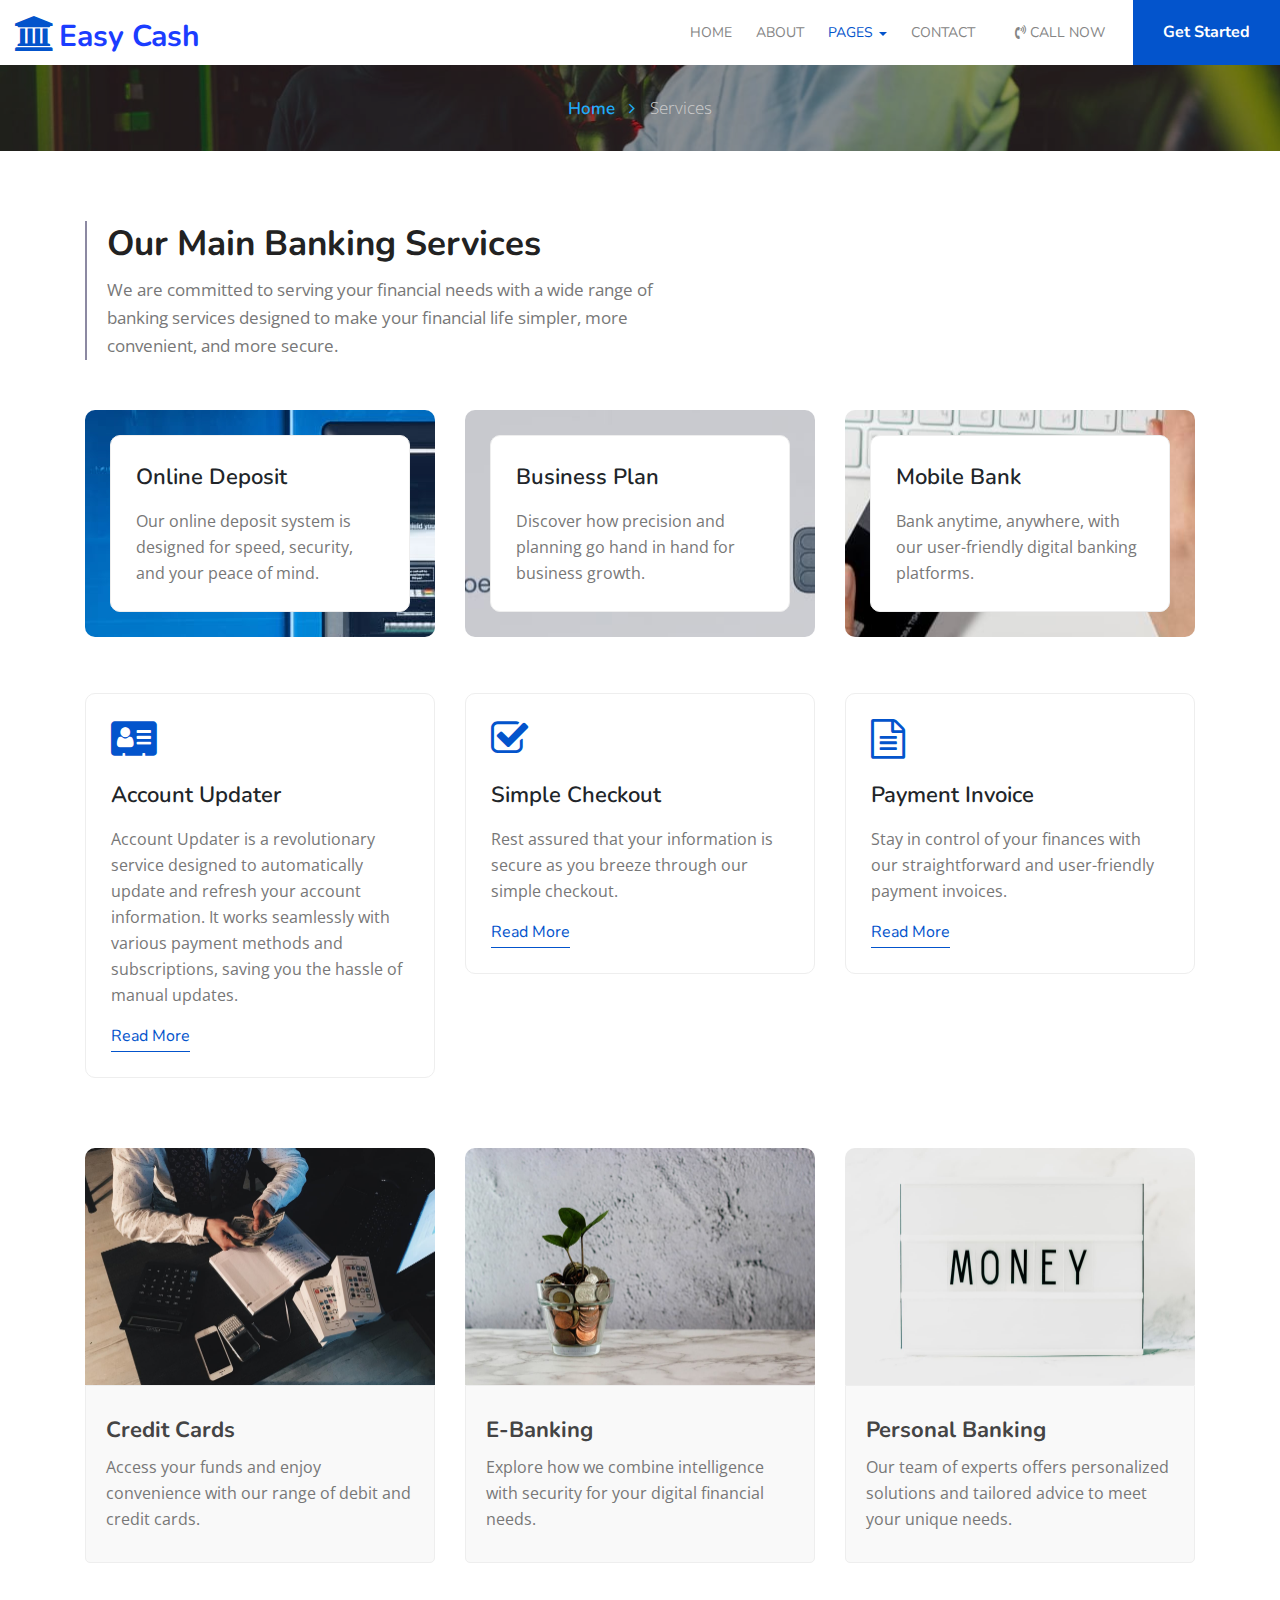
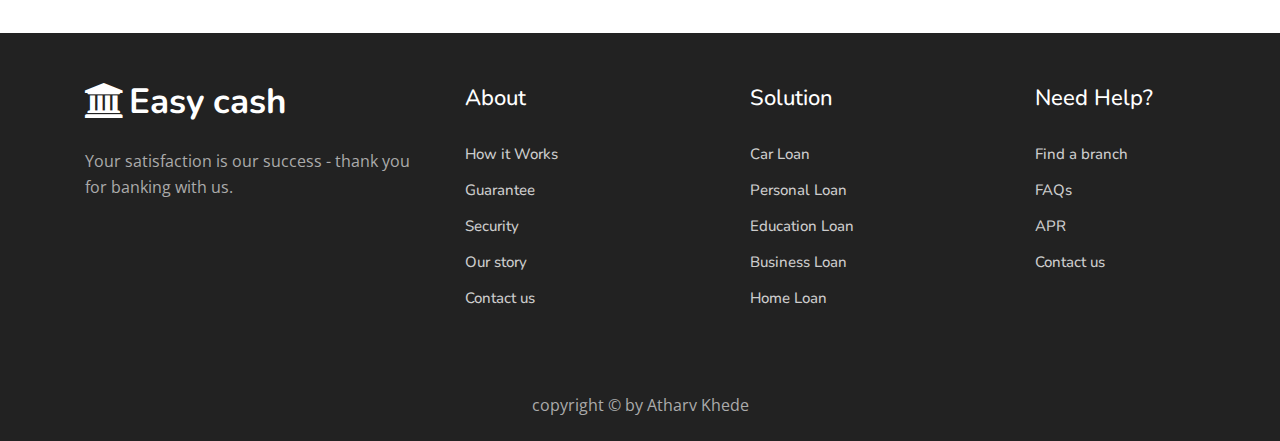
<file: services.html>
<!doctype html>
<html lang="en">
  <head>
    <!-- Required meta tags -->
    <meta charset="utf-8">
    <meta name="viewport" content="width=device-width, initial-scale=1, shrink-to-fit=no">

    <title>Easy cash</title>

    <!-- Template CSS -->
    <link rel="stylesheet" href="assets/css/style-starter.css">
    <link href="https://fonts.googleapis.com/css?family=Nunito:400,600,700&display=swap" rel="stylesheet">
    <link href="https://fonts.googleapis.com/css?family=Open+Sans&display=swap" rel="stylesheet">
  </head>
  <body id="home">
<section class=" w3l-header-4 header-sticky">
    <header class="absolute-top">
        <div class="container-fluid pr-lg-0">
        <nav class="navbar navbar-expand-lg navbar-light">
            <h1><a class="navbar-brand" href="index.html"><span class="fa fa-university mr-1" aria-hidden="true"></span>Easy cash</a></h1>
            <button class="navbar-toggler bg-gradient collapsed" type="button" data-toggle="collapse"
                data-target="#navbarNav" aria-controls="navbarNav" aria-expanded="false"
                aria-label="Toggle navigation">
                <span class="fa icon-expand fa-bars"></span>
				<span class="fa icon-close fa-times"></span>
            </button>
      
            <div class="collapse navbar-collapse" id="navbarNav">
                <ul class="navbar-nav ml-auto">
                    <li class="nav-item @@home__active">
                        <a class="nav-link" href="index.html">Home <span class="sr-only">(current)</span></a>
                    </li>
                    <li class="nav-item @@about__active">
                        <a class="nav-link" href="about.html">About</a>
                    </li> 
                    <li class="nav-item dropdown active">
                        <a class="nav-link dropdown-toggle" href="#" id="navbarDropdown" role="button"
                            data-toggle="dropdown" aria-haspopup="true" aria-expanded="false">
                            pages
                        </a>
                        <div class="dropdown-menu" aria-labelledby="navbarDropdown">
                            <a class="dropdown-item" href="services.html">Services</a>
                        </div>
                    </li>
                    <li class="nav-item @@contact__active">
                        <a class="nav-link" href="contact.html">Contact</a>
                    </li>
                    <li class="nav-item ml-lg-3">
                        <a class="nav-link phone" href="tel:+(21)-234-9999"><span class="fa fa-volume-control-phone"></span> Call Now</a>
                    </li>
                    <li class="nav-item ml-lg-3">
                        <a href="#" class=" book btn btn-style">Get started</a>
                    </li>
                </ul>
            </div>
        </div>

        </nav>
    </div>
      </header>
</section>

<script src="assets/js/jquery-3.3.1.min.js"></script> <!-- Common jquery plugin -->
<!--bootstrap working-->
<script src="assets/js/bootstrap.min.js"></script>
<!-- //bootstrap working-->
<!-- disable body scroll which navbar is in active -->
<script>
$(function () {
  $('.navbar-toggler').click(function () {
    $('body').toggleClass('noscroll');
  })
});
</script>
<!-- disable body scroll which navbar is in active -->


<!-- breadcrumbs -->
<section class="w3l-inner-banner-main">
    <div class="about-inner services editContent">
        <div class="container">   

        <div class="breadcrumbs-sub">
            <ul class="breadcrumbs-custom-path">
                <li class="right-side propClone"><a href="index.html" class="editContent">Home <span class="fa fa-angle-right" aria-hidden="true"></span></a> <p></li>
                <li class="active editContent">Services</li>
            </ul>
            </div>
</div>
</div>
</section>
<!-- breadcrumbs //-->
<section class="w3l-recent-work-hobbies" id="services"> 
    <div class="recent-work editContent">
        <div class="container">
            <div class="main-titles-head ">
                <h3 class="header-name editContent">
					Our Main Banking Services
                </h3>
                <p class="tiltle-para editContent ">We are committed to serving your financial needs with a wide range of banking services designed to make your financial life simpler, more convenient, and more secure.</p>
            </div>
            <div class="row about-about">
                <div class="col-lg-4 col-md-6 propClone">
                    <div class="about-grids editContent one-image">
                        <div class="color-white">
                        <h5><a href="#page" class="editContent">Online Deposit</a></h5>
                        <p class="para editContent">Our online deposit system is designed for speed, security, and your peace of mind.</p>
                    </div>
                </div>
                </div>
                <div class="col-lg-4 col-md-6 propClone about-line-top ">
                    <div class="about-grids editContent two-image">
                        <div class="color-white">
                        <h5><a href="#page" class="editContent">Business Plan</a></h5>
                        <p class="para editContent">Discover how precision and planning go hand in hand for business growth.</p>
                    </div>
                </div>
                </div>
                <div class="col-lg-4 col-md-6 propClone about-line-top ">
                    <div class="about-grids editContent three-image">
                        <div class="color-white">
                        <h5><a href="#page" class="editContent">Mobile Bank</a></h5>
                        <p class="para editContent">Bank anytime, anywhere, with our user-friendly digital banking platforms.</p>
                    </div>
                </div>
                </div>
            </div>
                <div class="row service-service mt-lg-5 mt-md-4 mt-4 pt-2">
                <div class="col-lg-4 col-md-6 propClone about-line-top ">
                        <div class="color-white editContent">
                            <span class="fa fa-address-card"></span>
                        <h5><a href="#page" class="editContent">
                            Account updater</a></h5>
                        <p class="para editContent">Account Updater is a revolutionary service designed to automatically update and refresh your account information. It works seamlessly with various payment methods and subscriptions, saving you the hassle of manual updates.</p>
                            <a href="about.html" class="action-button btn mt-3">Read more</a>
                   
                </div>
                </div>
                <div class="col-lg-4 col-md-6 propClone about-line-top ">
                        <div class="color-white editContent">
                        <span class="fa fa-check-square-o"></span>
                        <h5><a href="#page" class="editContent">Simple checkout</a></h5>
                        <p class="para editContent">Rest assured that your information is secure as you breeze through our simple checkout.</p>
                            <a href="about.html" class="action-button btn mt-3">Read more</a>
                </div>
                </div>
                <div class="col-lg-4 col-md-6 propClone about-line-top ">
                        <div class="color-white editContent">
                        <span class="fa fa-file-text-o"></span>
                        <h5><a href="#page" class="editContent">Payment invoice</a></h5>
                        <p class="para editContent">Stay in control of your finances with our straightforward and user-friendly payment invoices.</p>
                         <a href="about.html" class="action-button btn mt-3">Read more</a>
                </div>
                </div>
            </div>
        </div>
    </div>
</section>
<section class="w3l-services-two" id="services">
    <div class="service-single-page editContent">
        <div class="container">
<div class="row">
    <div class="col-lg-4 col-md-6 column mt-lg-0 mt-sm-5 mt-4">
        <a href="#url" class="zoom">
            <img src="assets/images/b2.jpg" class="img-fluid" alt="">
            </a><div class="service-info"><a href="#url" class="zoom">
                <h4 class="course">Credit Cards</h4>
                <p class="para">Access your funds and enjoy convenience with our range of debit and credit cards.</p>
                </a>
            </div>
        
    </div>
    <div class="col-lg-4 col-md-6 column mt-lg-0 mt-sm-5 mt-4">
        <a href="#url" class="zoom">
            <img src="assets/images/b1.jpg" class="img-fluid" alt="">
            </a><div class="service-info">
                <a href="#url" class="zoom">
                <h4 class="course">E-Banking</h4>
                <p class="para">Explore how we combine intelligence with security for your digital financial needs.</p>
                </a>
            </div>
        
    </div>
    <div class="col-lg-4 col-md-6 column mt-lg-0 mt-sm-5 mt-4">
        <a href="#url" class="zoom">
            <img src="assets/images/b3.jpg" class="img-fluid" alt="">
            </a><div class="service-info"><a href="#url" class="zoom">
                <h4 class="course">Personal Banking</h4>
                <p class="para">Our team of experts offers personalized solutions and tailored advice to meet your unique needs.</p>
                </a>
            </div>
        
    </div>
        </div>
    </div>
</div>
</section>
<section class="w3l-footer-29-main">
	<div class="footer-29 py-5">
	  <div class="container">
		<div class="row footer-top-29">
		  <div class="col-lg-4 col-md-6 col-sm-8 footer-list-29 footer-1">
			<div class="left-side">
				<h2><a href="index.html" class="footer-logo"><span class="fa fa-university mr-1" aria-hidden="true"></span>Easy cash</a></h2>
				<p class="para">Your satisfaction is our success - thank you for banking with us.</p>
			</div>
		  </div>
		  <div class="col-lg-3 col-md-3 col-sm-4 footer-list-29 footer-2 ">
			<ul>
				<h6 class="footer-title-29">About</h6>
				<li><a href="#page">How it Works</a></li>
				<li><a href="#page">Guarantee</a></li>
				<li><a href="#page">Security</a></li>
				<li><a href="#page"> Our story</a></li>
				<li><a href="#page">Contact us</a></li>
			  </ul>
		  </div>
		  <div class="col-lg-3 col-md-3 col-sm-6 footer-list-29 footer-2 ">
			<ul>
				<h6 class="footer-title-29">Solution</h6>
				<li><a href="#page">Car Loan</a></li>
				<li><a href="#page">Personal Loan</a></li>
				<li><a href="#page">Education Loan</a></li>
				<li><a href="#page">Business Loan</a></li>
				<li><a href="#page">Home Loan</a></li>
			  </ul>
		  </div>
		  <div class="col-lg-2 col-md-3 col-sm-6 footer-list-29 footer-2 ">
			<ul>
				<h6 class="footer-title-29">Need Help?</h6>
				<li><a href="#page">Find a branch</a></li>
				<li><a href="#page">FAQs</a></li>
				<li><a href="#page">APR</a></li>
				<li><a href="#page">Contact us</a></li>
			  </ul>
		  </div>
		</div>
	</div>
  </section>
  <section class="w3l-footer-29-main w3l-copyright">
	<div class="container">
	  <div class=" bottom-copies text-center">
		<p class="copy-footer-29">copyright &copy; by Atharv Khede</a></p>
	  </div>
	</div>
  </section>
<!-- move top -->
<button onclick="topFunction()" id="movetop" title="Go to top">
	<span class="fa fa-long-arrow-up"></span>
</button>
<script>
	// When the user scrolls down 20px from the top of the document, show the button
	window.onscroll = function () {
		scrollFunction()
	};

	function scrollFunction() {
		if (document.body.scrollTop > 20 || document.documentElement.scrollTop > 20) {
			document.getElementById("movetop").style.display = "block";
		} else {
			document.getElementById("movetop").style.display = "none";
		}
	}

	// When the user clicks on the button, scroll to the top of the document
	function topFunction() {
		document.body.scrollTop = 0;
		document.documentElement.scrollTop = 0;
	}
</script>
<!-- /move top -->
</body>

</html>
</file>
